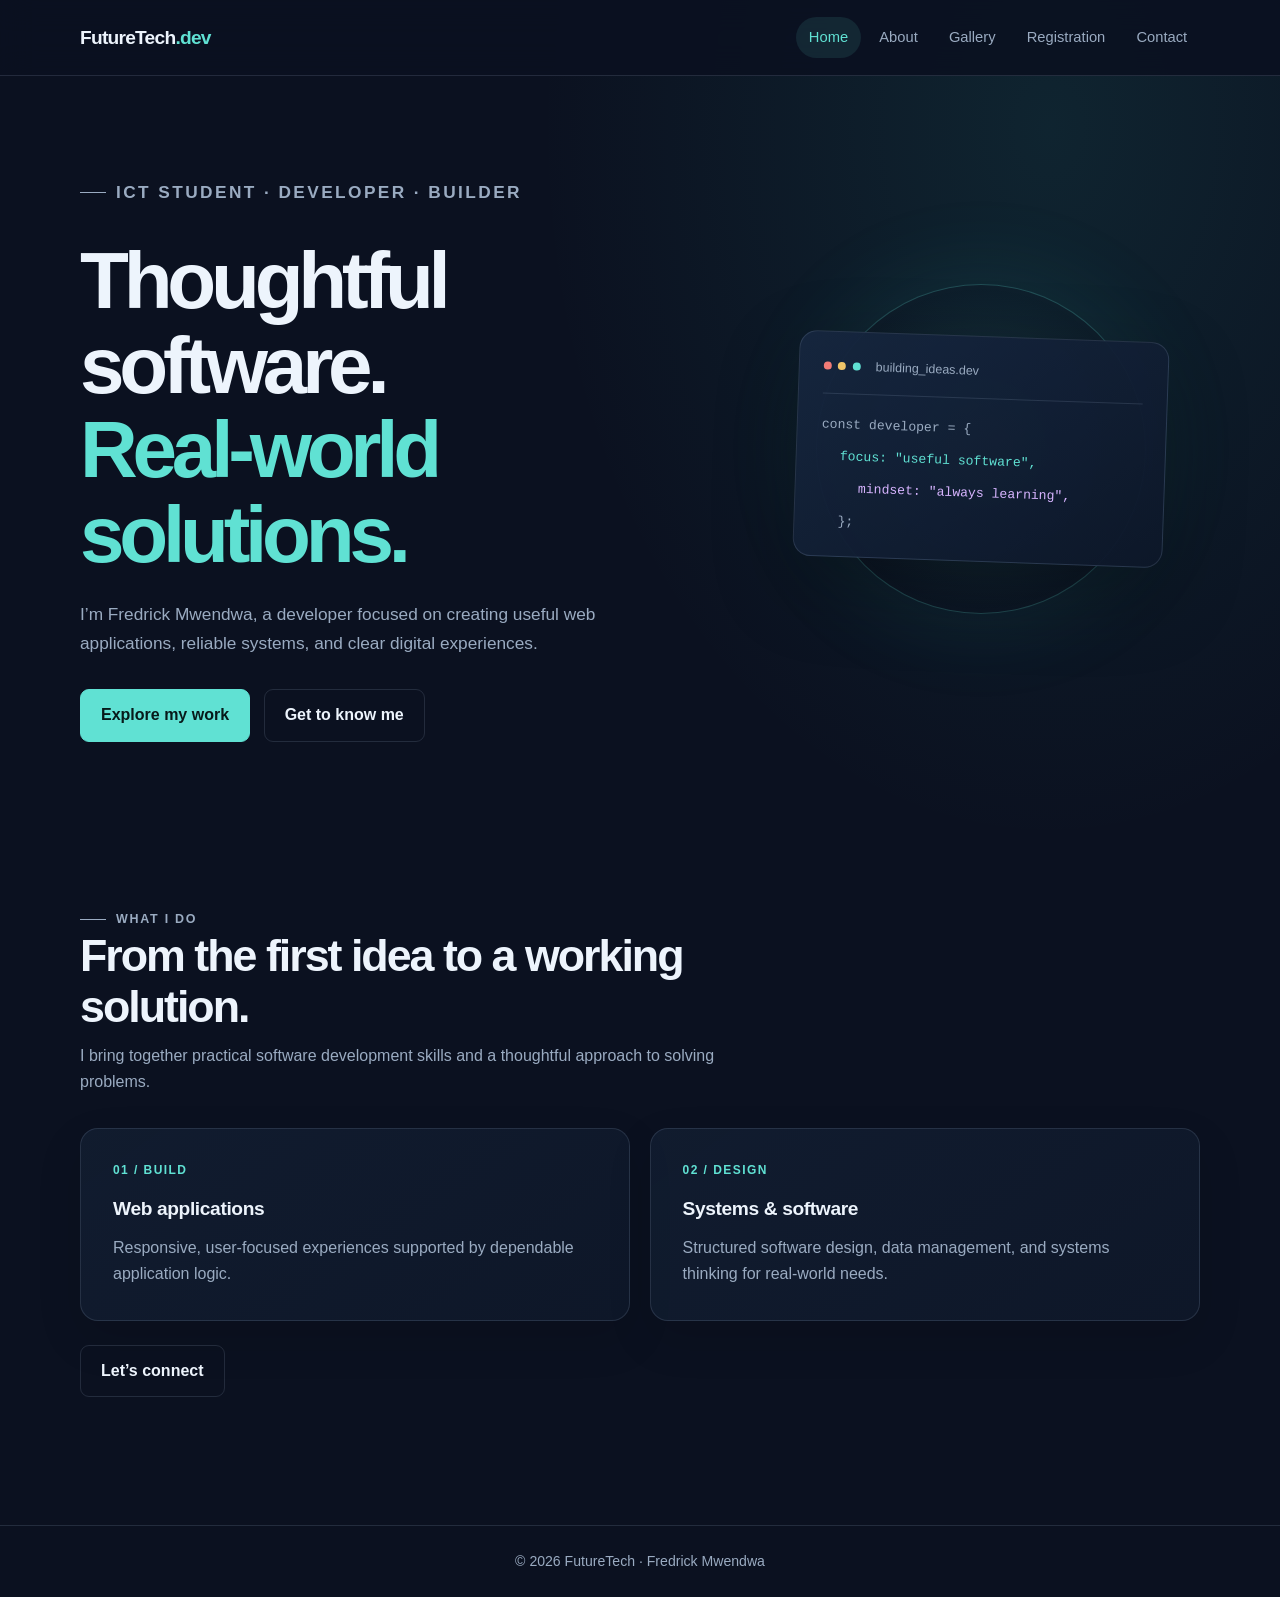
<file: index.html>
<!DOCTYPE html>
<html lang="en">
<head>
  <meta charset="UTF-8">
  <meta name="viewport" content="width=device-width, initial-scale=1.0">
  <meta name="description" content="Explore the portfolio of Fredrick Mwendwa, an ICT student focused on web development and software design.">
  <title>Fredrick Mwendwa | FutureTech Portfolio</title>
  <link rel="stylesheet" href="style.css">
</head>
<body>
  <nav class="navbar" aria-label="Main navigation">
    <a class="logo" href="index.html">FutureTech<span>.dev</span></a>
    <ul class="nav-links">
      <li><a href="index.html" aria-current="page">Home</a></li>
      <li><a href="about.html">About</a></li>
      <li><a href="gallery.html">Gallery</a></li>
      <li><a href="registration-form.html">Registration</a></li>
      <li><a href="contact.html">Contact</a></li>
    </ul>
  </nav>

  <main>
    <header class="hero">
      <div class="hero-content">
        <p class="eyebrow">ICT student · Developer · Builder</p>
        <h1>Thoughtful software.<br><span>Real-world solutions.</span></h1>
        <p>I’m Fredrick Mwendwa, a developer focused on creating useful web applications, reliable systems, and clear digital experiences.</p>
        <div class="hero-actions">
          <a href="gallery.html" class="btn">Explore my work</a>
          <a href="about.html" class="btn btn-secondary">Get to know me</a>
        </div>
      </div>
      <div class="hero-visual" aria-hidden="true">
        <div class="visual-glow"></div>
        <div class="code-card">
          <div class="code-card-top">
            <span></span><span></span><span></span>
            <p>building_ideas.dev</p>
          </div>
          <div class="code-lines">
            <span>const developer = {</span>
            <span>focus: "useful software",</span>
            <span>mindset: "always learning",</span>
            <span>};</span>
          </div>
        </div>
      </div>
    </header>

    <section class="section">
      <div class="section-heading">
        <p class="eyebrow">What I do</p>
        <h2>From the first idea to a working solution.</h2>
        <p>I bring together practical software development skills and a thoughtful approach to solving problems.</p>
      </div>
      <div class="grid">
        <article class="card">
          <p class="card-label">01 / Build</p>
          <h3>Web applications</h3>
          <p>Responsive, user-focused experiences supported by dependable application logic.</p>
        </article>
        <article class="card">
          <p class="card-label">02 / Design</p>
          <h3>Systems &amp; software</h3>
          <p>Structured software design, data management, and systems thinking for real-world needs.</p>
        </article>
      </div>
      <p class="section-cta"><a class="btn btn-secondary" href="contact.html">Let’s connect</a></p>
    </section>
  </main>

  <footer class="footer">
    <p>&copy; 2026 FutureTech · Fredrick Mwendwa</p>
  </footer>
</body>
</html>
</file>
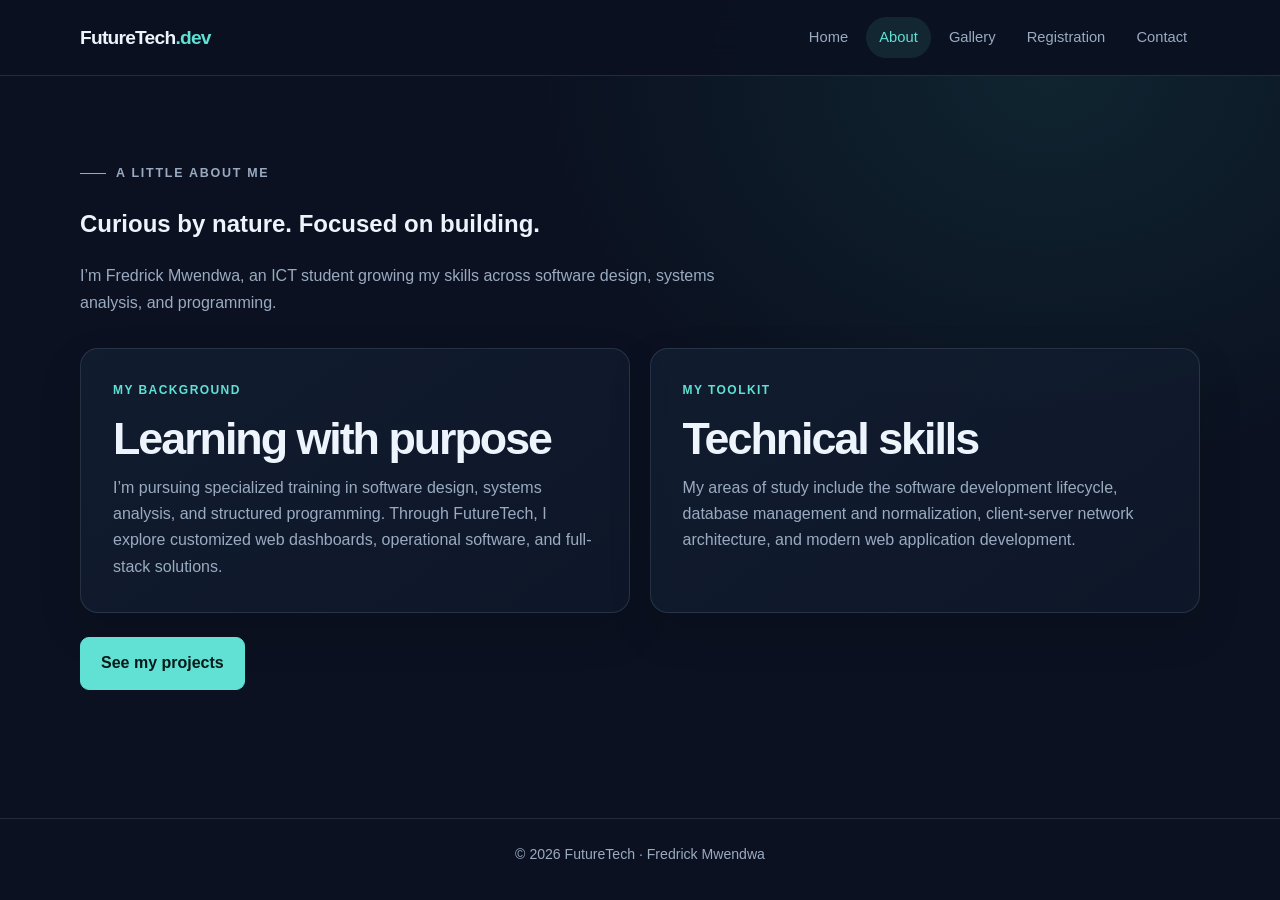
<file: about.html>
<!DOCTYPE html>
<html lang="en">
<head>
  <meta charset="UTF-8">
  <meta name="viewport" content="width=device-width, initial-scale=1.0">
  <meta name="description" content="Learn about Fredrick Mwendwa's ICT studies, software development background, and technical skills.">
  <title>About Fredrick | FutureTech Portfolio</title>
  <link rel="stylesheet" href="style.css">
</head>
<body>
  <nav class="navbar" aria-label="Main navigation">
    <a class="logo" href="index.html">FutureTech<span>.dev</span></a>
    <ul class="nav-links">
      <li><a href="index.html">Home</a></li>
      <li><a href="about.html" aria-current="page">About</a></li>
      <li><a href="gallery.html">Gallery</a></li>
      <li><a href="registration-form.html">Registration</a></li>
      <li><a href="contact.html">Contact</a></li>
    </ul>
  </nav>

  <main>
    <section class="section">
      <div class="section-heading">
        <p class="eyebrow">A little about me</p>
        <h1>Curious by nature. Focused on building.</h1>
        <p>I’m Fredrick Mwendwa, an ICT student growing my skills across software design, systems analysis, and programming.</p>
      </div>
      <div class="grid">
        <article class="card">
          <p class="card-label">My background</p>
          <h2>Learning with purpose</h2>
          <p>I’m pursuing specialized training in software design, systems analysis, and structured programming. Through FutureTech, I explore customized web dashboards, operational software, and full-stack solutions.</p>
        </article>
        <article class="card">
          <p class="card-label">My toolkit</p>
          <h2>Technical skills</h2>
          <p>My areas of study include the software development lifecycle, database management and normalization, client-server network architecture, and modern web application development.</p>
        </article>
      </div>
      <p class="section-cta"><a class="btn" href="gallery.html">See my projects</a></p>
    </section>
  </main>

  <footer class="footer">
    <p>&copy; 2026 FutureTech · Fredrick Mwendwa</p>
  </footer>
</body>
</html>
</file>
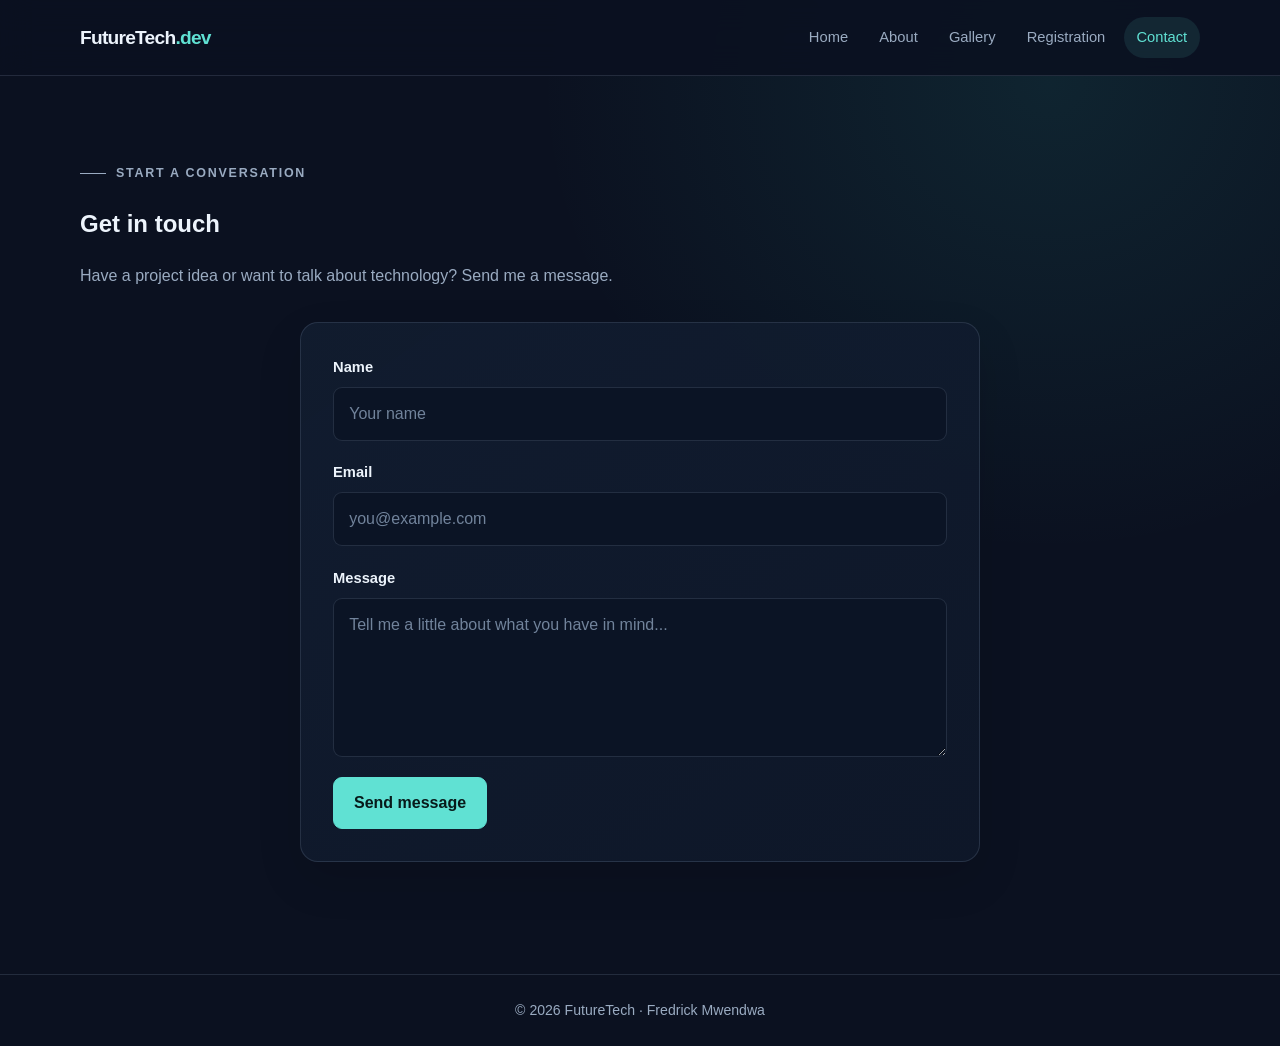
<file: contact.html>
<!DOCTYPE html>
<html lang="en">
<head>
  <meta charset="UTF-8">
  <meta name="viewport" content="width=device-width, initial-scale=1.0">
  <meta name="description" content="Contact Fredrick Mwendwa about web development, software design, or technical consultation.">
  <title>Contact | FutureTech Portfolio</title>
  <link rel="stylesheet" href="style.css">
</head>
<body>
  <nav class="navbar" aria-label="Main navigation">
    <a class="logo" href="index.html">FutureTech<span>.dev</span></a>
    <ul class="nav-links">
      <li><a href="index.html">Home</a></li>
      <li><a href="about.html">About</a></li>
      <li><a href="gallery.html">Gallery</a></li>
      <li><a href="registration-form.html">Registration</a></li>
      <li><a href="contact.html" aria-current="page">Contact</a></li>
    </ul>
  </nav>

  <main>
    <section class="section">
      <div class="section-heading">
        <p class="eyebrow">Start a conversation</p>
        <h1>Get in touch</h1>
        <p>Have a project idea or want to talk about technology? Send me a message.</p>
      </div>
      <div class="card form-card">
        <form action="/api/submit" method="POST" class="form" data-form-type="contact">
          <input type="hidden" name="formType" value="contact">
          <div class="form-group">
            <label for="contact-name">Name</label>
            <input type="text" id="contact-name" name="name" maxlength="120" placeholder="Your name" autocomplete="name" required>
          </div>
          <div class="form-group">
            <label for="contact-email">Email</label>
            <input type="email" id="contact-email" name="email" maxlength="254" placeholder="you@example.com" autocomplete="email" required>
          </div>
          <div class="form-group">
            <label for="message">Message</label>
            <textarea id="message" name="message" rows="5" maxlength="5000" placeholder="Tell me a little about what you have in mind..." required></textarea>
          </div>
          <button type="submit" class="btn">Send message</button>
          <p class="form-status" role="status" aria-live="polite" hidden></p>
        </form>
      </div>
    </section>
  </main>

  <footer class="footer">
    <p>&copy; 2026 FutureTech · Fredrick Mwendwa</p>
  </footer>
  <script src="forms.js" defer></script>
</body>
</html>
</file>
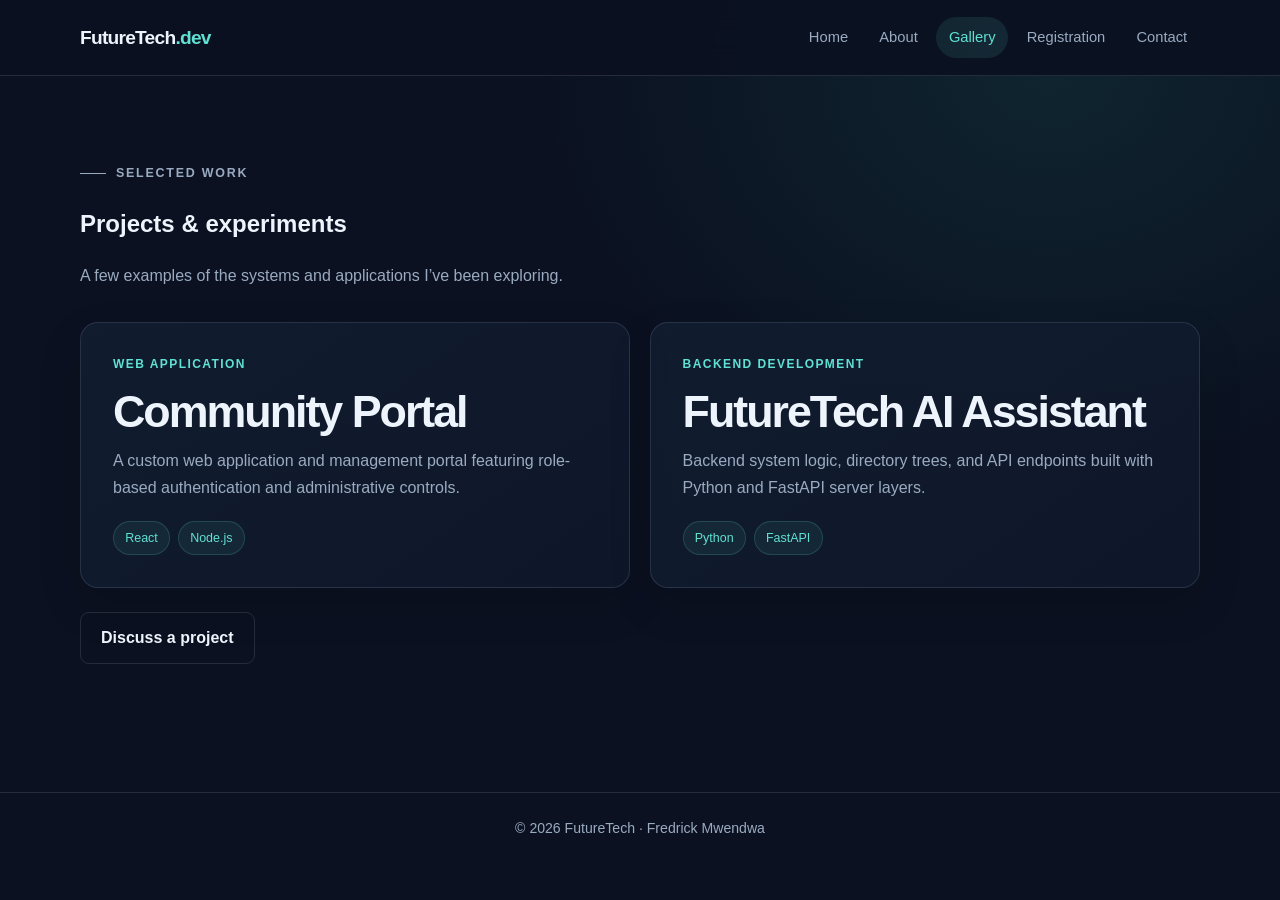
<file: gallery.html>
<!DOCTYPE html>
<html lang="en">
<head>
  <meta charset="UTF-8">
  <meta name="viewport" content="width=device-width, initial-scale=1.0">
  <meta name="description" content="A selection of web application and software projects by Fredrick Mwendwa.">
  <title>Projects | FutureTech Portfolio</title>
  <link rel="stylesheet" href="style.css">
</head>
<body>
  <nav class="navbar" aria-label="Main navigation">
    <a class="logo" href="index.html">FutureTech<span>.dev</span></a>
    <ul class="nav-links">
      <li><a href="index.html">Home</a></li>
      <li><a href="about.html">About</a></li>
      <li><a href="gallery.html" aria-current="page">Gallery</a></li>
      <li><a href="registration-form.html">Registration</a></li>
      <li><a href="contact.html">Contact</a></li>
    </ul>
  </nav>

  <main>
    <section class="section">
      <div class="section-heading">
        <p class="eyebrow">Selected work</p>
        <h1>Projects &amp; experiments</h1>
        <p>A few examples of the systems and applications I’ve been exploring.</p>
      </div>
      <div class="grid">
        <article class="card">
          <p class="card-label">Web application</p>
          <h2>Community Portal</h2>
          <p>A custom web application and management portal featuring role-based authentication and administrative controls.</p>
          <div class="tags"><span>React</span><span>Node.js</span></div>
        </article>
        <article class="card">
          <p class="card-label">Backend development</p>
          <h2>FutureTech AI Assistant</h2>
          <p>Backend system logic, directory trees, and API endpoints built with Python and FastAPI server layers.</p>
          <div class="tags"><span>Python</span><span>FastAPI</span></div>
        </article>
      </div>
      <p class="section-cta"><a class="btn btn-secondary" href="contact.html">Discuss a project</a></p>
    </section>
  </main>

  <footer class="footer">
    <p>&copy; 2026 FutureTech · Fredrick Mwendwa</p>
  </footer>
</body>
</html>
</file>
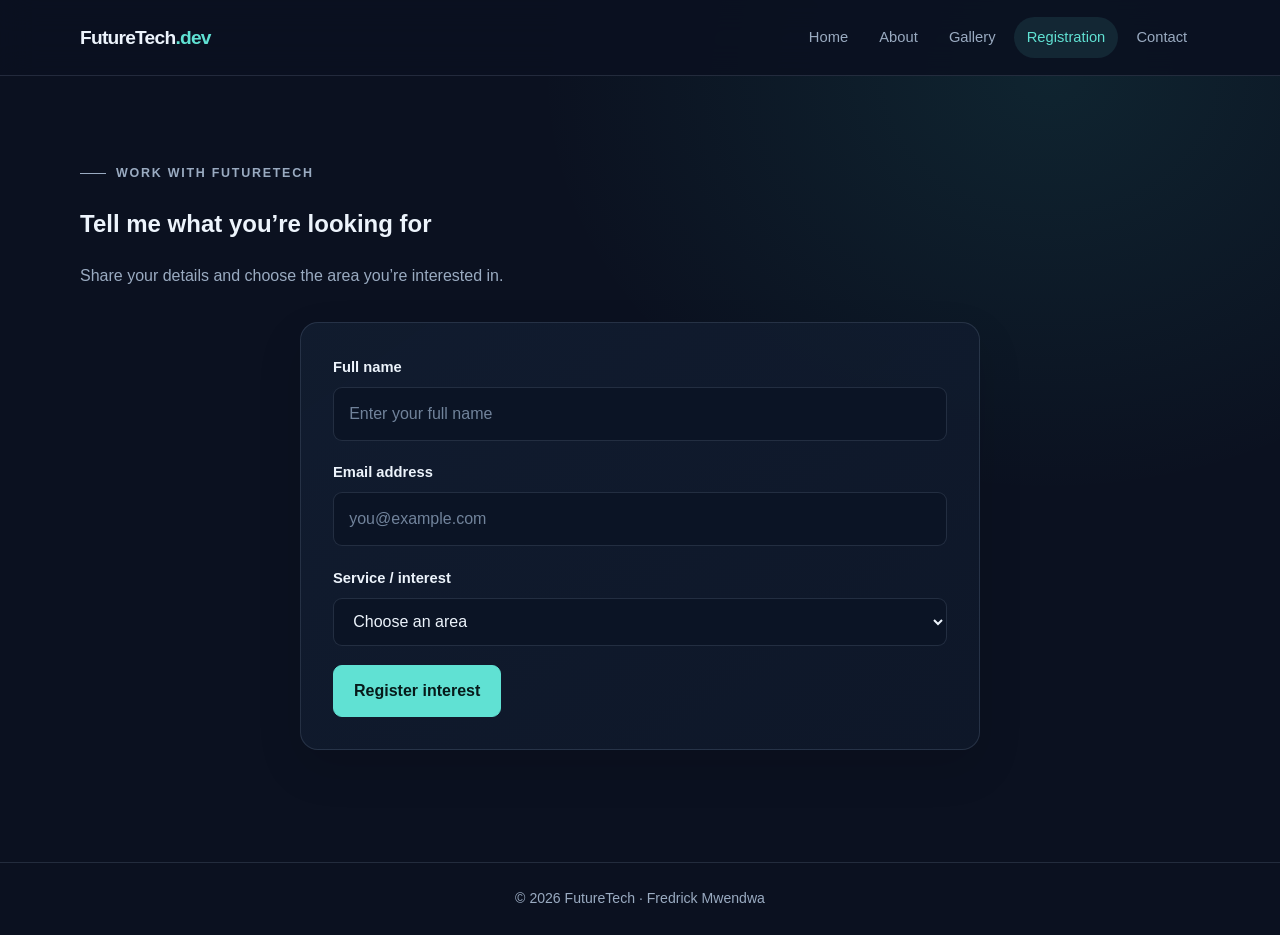
<file: registration-form.html>
<!DOCTYPE html>
<html lang="en">
<head>
  <meta charset="UTF-8">
  <meta name="viewport" content="width=device-width, initial-scale=1.0">
  <meta name="description" content="Register your interest in web development, software design, or technical consultation with FutureTech.">
  <title>Registration | FutureTech Portfolio</title>
  <link rel="stylesheet" href="style.css">
</head>
<body>
  <nav class="navbar" aria-label="Main navigation">
    <a class="logo" href="index.html">FutureTech<span>.dev</span></a>
    <ul class="nav-links">
      <li><a href="index.html">Home</a></li>
      <li><a href="about.html">About</a></li>
      <li><a href="gallery.html">Gallery</a></li>
      <li><a href="registration-form.html" aria-current="page">Registration</a></li>
      <li><a href="contact.html">Contact</a></li>
    </ul>
  </nav>

  <main>
    <section class="section">
      <div class="section-heading">
        <p class="eyebrow">Work with FutureTech</p>
        <h1>Tell me what you’re looking for</h1>
        <p>Share your details and choose the area you’re interested in.</p>
      </div>
      <div class="card form-card">
        <form action="/api/submit" method="POST" class="form" data-form-type="registration">
          <input type="hidden" name="formType" value="registration">
          <div class="form-group">
            <label for="fullname">Full name</label>
            <input type="text" id="fullname" name="fullname" maxlength="120" placeholder="Enter your full name" autocomplete="name" required>
          </div>
          <div class="form-group">
            <label for="email">Email address</label>
            <input type="email" id="email" name="email" maxlength="254" placeholder="you@example.com" autocomplete="email" required>
          </div>
          <div class="form-group">
            <label for="service">Service / interest</label>
            <select id="service" name="service" required>
              <option value="" selected disabled>Choose an area</option>
              <option value="web-dev">Web Development</option>
              <option value="software-design">Software Design</option>
              <option value="consultation">Technical Consultation</option>
            </select>
          </div>
          <button type="submit" class="btn">Register interest</button>
          <p class="form-status" role="status" aria-live="polite" hidden></p>
        </form>
      </div>
    </section>
  </main>

  <footer class="footer">
    <p>&copy; 2026 FutureTech · Fredrick Mwendwa</p>
  </footer>
  <script src="forms.js" defer></script>
</body>
</html>
</file>
<file: style.css>
:root {
  color-scheme: dark;
  --bg: #0b1120;
  --bg-soft: #101a2d;
  --surface: rgba(18, 30, 50, 0.82);
  --surface-strong: #14213a;
  --accent: #60e1d3;
  --accent-strong: #34cdbd;
  --text: #edf4fc;
  --muted: #9aabc1;
  --border: rgba(180, 203, 229, 0.14);
  --radius: 18px;
  --content-width: 1120px;
}

* {
  box-sizing: border-box;
}

html {
  scroll-behavior: smooth;
}

body {
  min-width: 0;
  min-height: 100vh;
  margin: 0;
  background:
    radial-gradient(ellipse at 82% 8%, rgba(52, 205, 189, 0.1), transparent 32rem),
    var(--bg);
  color: var(--text);
  font-family: "Segoe UI", Tahoma, Geneva, Verdana, sans-serif;
  line-height: 1.65;
}

a {
  color: inherit;
}

a:focus-visible,
button:focus-visible,
input:focus-visible,
select:focus-visible,
textarea:focus-visible {
  outline: 3px solid var(--accent);
  outline-offset: 3px;
}

.navbar {
  position: sticky;
  z-index: 10;
  top: 0;
  display: flex;
  min-height: 76px;
  align-items: center;
  justify-content: space-between;
  gap: 2rem;
  padding: 0.9rem max(6vw, calc((100vw - var(--content-width)) / 2));
  border-bottom: 1px solid var(--border);
  background: rgba(11, 17, 32, 0.88);
  backdrop-filter: blur(16px);
}

.logo {
  color: var(--text);
  font-size: 1.2rem;
  font-weight: 750;
  letter-spacing: -0.04em;
  text-decoration: none;
  white-space: nowrap;
}

.logo span {
  color: var(--accent);
}

.nav-links {
  display: flex;
  flex-wrap: wrap;
  align-items: center;
  justify-content: flex-end;
  gap: 0.35rem;
  margin: 0;
  padding: 0;
  list-style: none;
}

.nav-links a {
  display: inline-block;
  padding: 0.55rem 0.8rem;
  border-radius: 999px;
  color: var(--muted);
  font-size: 0.92rem;
  text-decoration: none;
  transition: background-color 180ms ease, color 180ms ease;
}

.nav-links a:hover,
.nav-links a[aria-current="page"] {
  background: rgba(96, 225, 211, 0.1);
  color: var(--accent);
}

.hero {
  position: relative;
  display: grid;
  width: min(var(--content-width), 88%);
  min-height: 610px;
  grid-template-columns: minmax(0, 1.15fr) minmax(260px, 0.85fr);
  align-items: center;
  gap: clamp(2.5rem, 7vw, 6rem);
  margin: 0 auto;
  padding: 5rem 0;
}

.hero-content {
  max-width: 650px;
}

.eyebrow {
  display: inline-flex;
  align-items: center;
  gap: 0.65rem;
  margin: 0 0 1.15rem;
  color: var(--accent);
  font-size: 0.78rem;
  font-weight: 700;
  letter-spacing: 0.14em;
  text-transform: uppercase;
}

.eyebrow::before {
  width: 1.6rem;
  height: 1px;
  background: currentColor;
  content: "";
}

.hero h1 {
  max-width: 680px;
  margin: 0;
  font-size: clamp(2.7rem, 6.4vw, 5rem);
  letter-spacing: -0.065em;
  line-height: 1.06;
}

.hero h1 span {
  color: var(--accent);
}

.hero p {
  max-width: 570px;
  margin: 1.4rem 0 2rem;
  color: var(--muted);
  font-size: 1.08rem;
}

.hero-actions {
  display: flex;
  flex-wrap: wrap;
  gap: 0.85rem;
}

.btn {
  display: inline-flex;
  min-height: 48px;
  align-items: center;
  justify-content: center;
  padding: 0.75rem 1.25rem;
  border: 1px solid var(--accent);
  border-radius: 9px;
  background: var(--accent);
  color: #071a1a;
  font: inherit;
  font-weight: 700;
  text-decoration: none;
  transition: transform 180ms ease, background-color 180ms ease, border-color 180ms ease;
}

.btn:hover {
  transform: translateY(-2px);
  border-color: #8bf0e5;
  background: #8bf0e5;
}

.btn-secondary {
  border-color: var(--border);
  background: transparent;
  color: var(--text);
}

.btn-secondary:hover {
  border-color: var(--accent);
  background: rgba(96, 225, 211, 0.08);
  color: var(--accent);
}

.hero-visual {
  position: relative;
  display: grid;
  min-height: 340px;
  place-items: center;
}

.visual-glow {
  position: absolute;
  width: min(80vw, 330px);
  aspect-ratio: 1;
  border: 1px solid rgba(96, 225, 211, 0.24);
  border-radius: 50%;
  background: radial-gradient(circle, rgba(96, 225, 211, 0.17), rgba(96, 225, 211, 0.02) 58%, transparent 70%);
  box-shadow: 0 0 100px rgba(52, 205, 189, 0.12);
}

.code-card {
  position: relative;
  width: min(100%, 370px);
  padding: 1.5rem;
  border: 1px solid var(--border);
  border-radius: var(--radius);
  background: linear-gradient(145deg, rgba(22, 38, 63, 0.96), rgba(13, 23, 41, 0.96));
  box-shadow: 0 28px 80px rgba(0, 0, 0, 0.3);
  transform: rotate(2deg);
}

.code-card-top {
  display: flex;
  align-items: center;
  gap: 0.4rem;
  padding-bottom: 1rem;
  border-bottom: 1px solid var(--border);
}

.code-card-top span {
  width: 8px;
  height: 8px;
  border-radius: 50%;
  background: #f27b76;
}

.code-card-top span:nth-child(2) {
  background: #f0c568;
}

.code-card-top span:nth-child(3) {
  background: var(--accent);
}

.code-card-top p {
  margin: 0 0 0 0.55rem;
  color: var(--muted);
  font-size: 0.78rem;
}

.code-lines {
  display: grid;
  gap: 0.65rem;
  padding-top: 1.3rem;
  color: var(--muted);
  font-family: Consolas, "Courier New", monospace;
  font-size: 0.82rem;
}

.code-lines span:nth-child(2) {
  padding-left: 1.2rem;
  color: var(--accent);
}

.code-lines span:nth-child(3) {
  padding-left: 2.4rem;
  color: #d7b4ff;
}

.code-lines span:nth-child(4) {
  padding-left: 1.2rem;
}

.section {
  width: min(var(--content-width), 88%);
  margin: 0 auto;
  padding: 5rem 0;
}

.section-heading {
  max-width: 650px;
  margin-bottom: 2rem;
}

.section h2 {
  margin: 0 0 0.65rem;
  font-size: clamp(2rem, 4vw, 2.8rem);
  letter-spacing: -0.045em;
  line-height: 1.15;
}

.section-heading p,
.section-intro {
  margin: 0;
  color: var(--muted);
}

.section-intro {
  max-width: 720px;
  margin: -0.4rem 0 2rem;
}

.grid {
  display: grid;
  grid-template-columns: repeat(2, minmax(0, 1fr));
  gap: 1.2rem;
}

.card {
  padding: clamp(1.35rem, 3vw, 2rem);
  border: 1px solid var(--border);
  border-radius: var(--radius);
  background: linear-gradient(145deg, var(--surface), rgba(15, 25, 43, 0.8));
  box-shadow: 0 18px 45px rgba(0, 0, 0, 0.12);
}

.card h3 {
  margin: 0 0 0.65rem;
  font-size: 1.2rem;
  letter-spacing: -0.02em;
}

.card p {
  margin: 0;
  color: var(--muted);
}

.card-label {
  margin: 0 0 0.75rem !important;
  color: var(--accent) !important;
  font-size: 0.75rem;
  font-weight: 700;
  letter-spacing: 0.12em;
  text-transform: uppercase;
}

.tags {
  display: flex;
  flex-wrap: wrap;
  gap: 0.5rem;
  margin-top: 1.25rem;
}

.tags span {
  padding: 0.35rem 0.7rem;
  border: 1px solid rgba(96, 225, 211, 0.18);
  border-radius: 999px;
  background: rgba(96, 225, 211, 0.07);
  color: var(--accent);
  font-size: 0.78rem;
}

.section-cta {
  margin-top: 1.5rem;
}

.form-card {
  max-width: 680px;
  margin: 0 auto;
}

.form {
  display: flex;
  flex-direction: column;
  gap: 1.2rem;
}

.form-group {
  display: flex;
  flex-direction: column;
  gap: 0.5rem;
}

.form-group label {
  color: var(--text);
  font-size: 0.92rem;
  font-weight: 600;
}

.form-group input,
.form-group select,
.form-group textarea {
  width: 100%;
  min-height: 48px;
  padding: 0.8rem 0.95rem;
  border: 1px solid var(--border);
  border-radius: 9px;
  background: #0b1425;
  color: var(--text);
  font: inherit;
  transition: border-color 180ms ease, background-color 180ms ease;
}

.form-group textarea {
  min-height: 150px;
  resize: vertical;
}

.form-group input::placeholder,
.form-group textarea::placeholder {
  color: #71839b;
}

.form-group input:focus,
.form-group select:focus,
.form-group textarea:focus {
  border-color: var(--accent);
  background: #0e192b;
}

.form button {
  align-self: flex-start;
  cursor: pointer;
}

.form button:disabled {
  cursor: wait;
  opacity: 0.7;
}

.form-status {
  margin: 0;
  color: var(--accent);
}

.form-status[data-state="error"] {
  color: #ff9a9a;
}

.footer {
  margin-top: 2rem;
  padding: 1.5rem 6%;
  border-top: 1px solid var(--border);
  color: var(--muted);
  text-align: center;
  font-size: 0.88rem;
}

.footer p {
  margin: 0;
}

@media (max-width: 760px) {
  .navbar {
    position: static;
    align-items: flex-start;
    flex-direction: column;
    gap: 0.5rem;
    padding: 1rem 6%;
  }

  .nav-links {
    justify-content: flex-start;
    gap: 0.1rem;
  }

  .nav-links a {
    padding: 0.45rem 0.65rem;
    font-size: 0.86rem;
  }

  .hero {
    min-height: auto;
    grid-template-columns: 1fr;
    gap: 1.5rem;
    padding: 5rem 0 3rem;
  }

  .hero-visual {
    min-height: 280px;
  }

  .section {
    padding: 3.5rem 0;
  }
}

@media (max-width: 560px) {
  .grid {
    grid-template-columns: 1fr;
  }

  .hero h1 {
    font-size: clamp(2.55rem, 13vw, 4rem);
  }

  .hero-visual {
    min-height: 250px;
  }

  .code-card {
    padding: 1.15rem;
  }

}

@media (prefers-reduced-motion: reduce) {
  *,
  *::before,
  *::after {
    scroll-behavior: auto !important;
    transition-duration: 0.01ms !important;
  }
}
</file>
